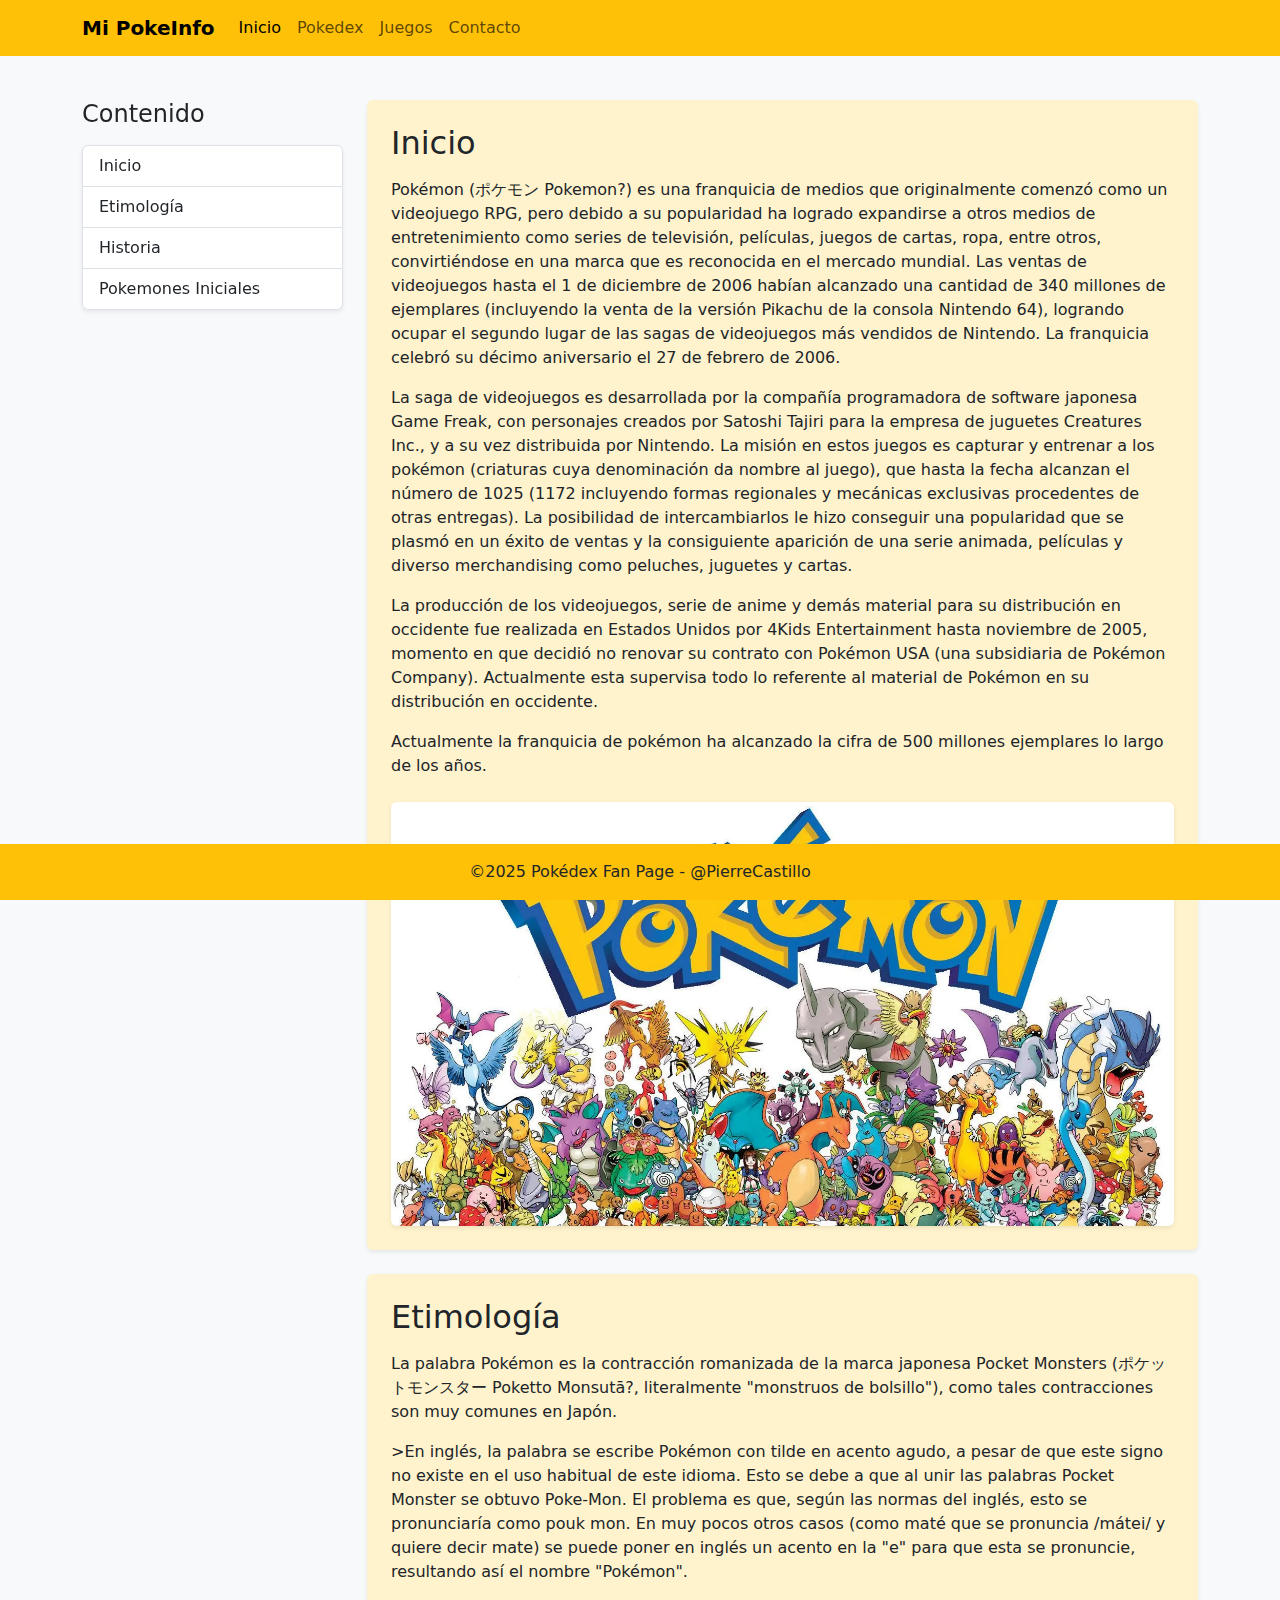
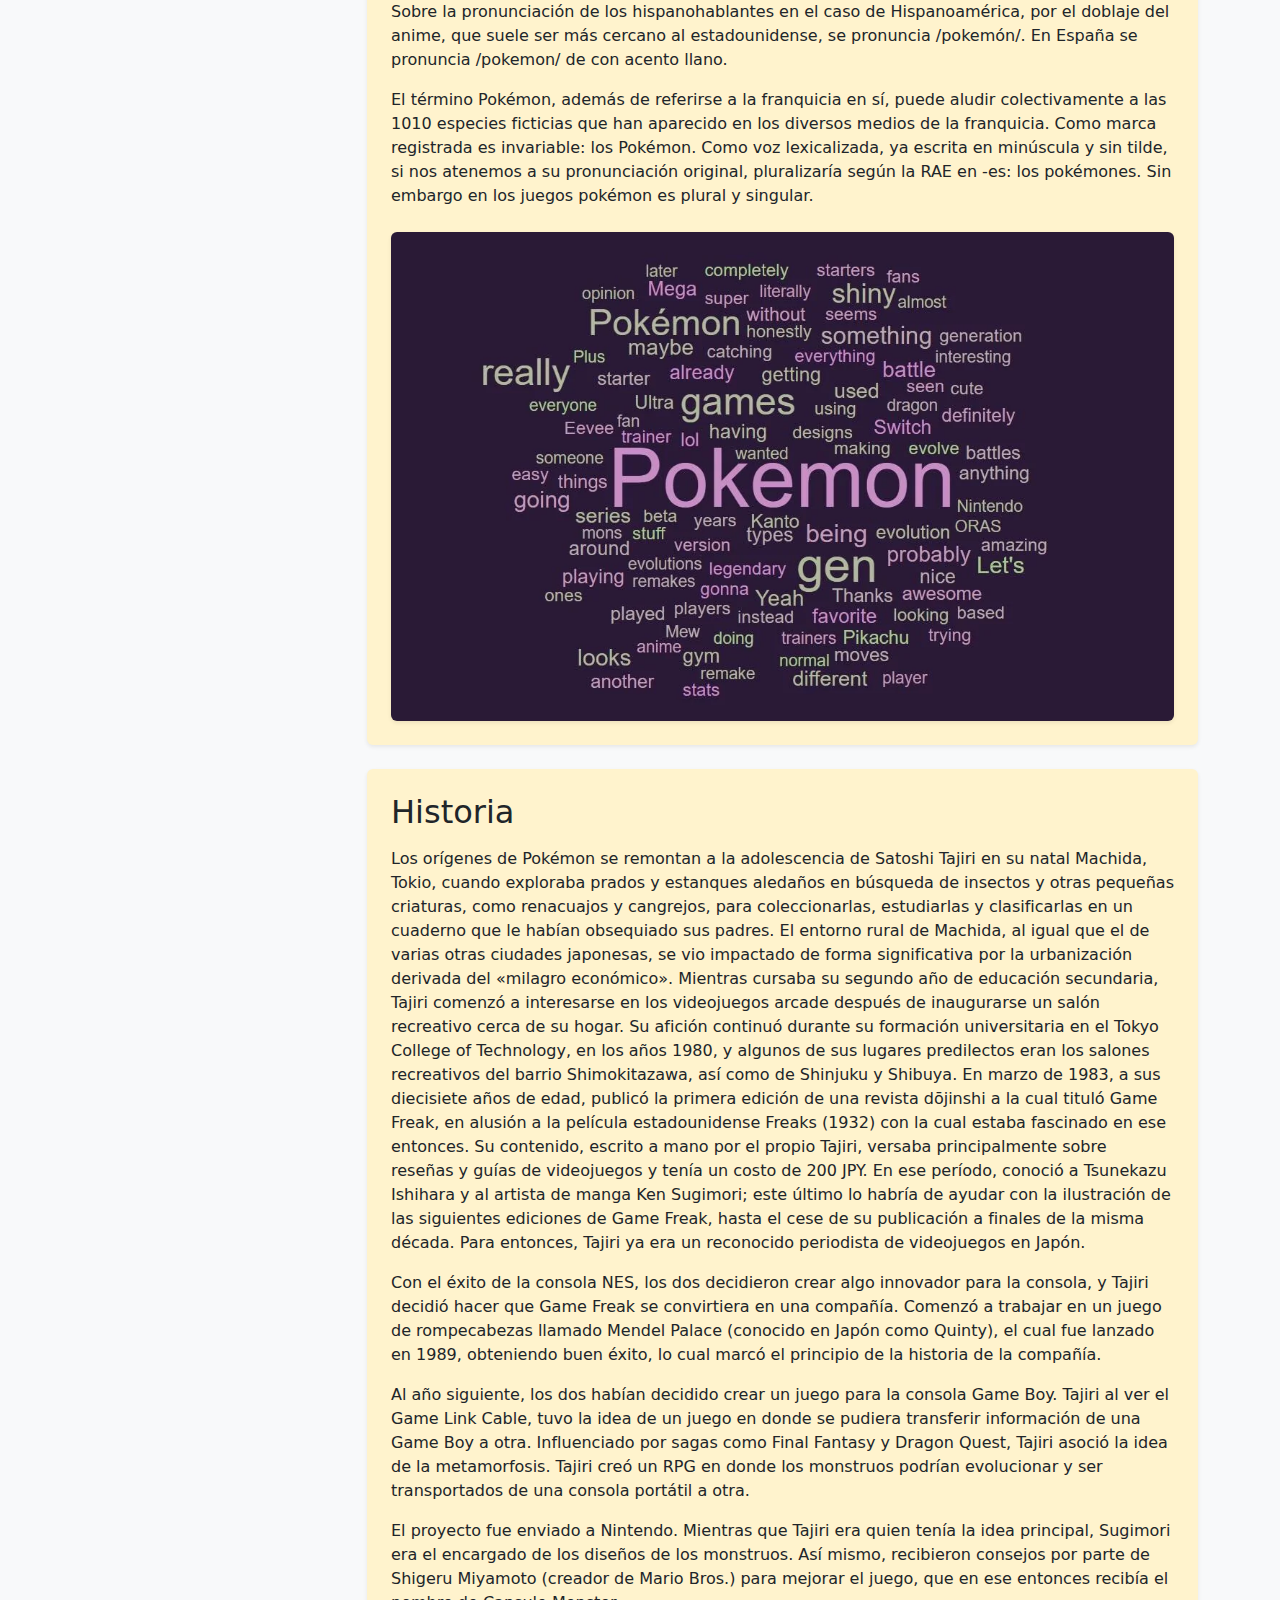
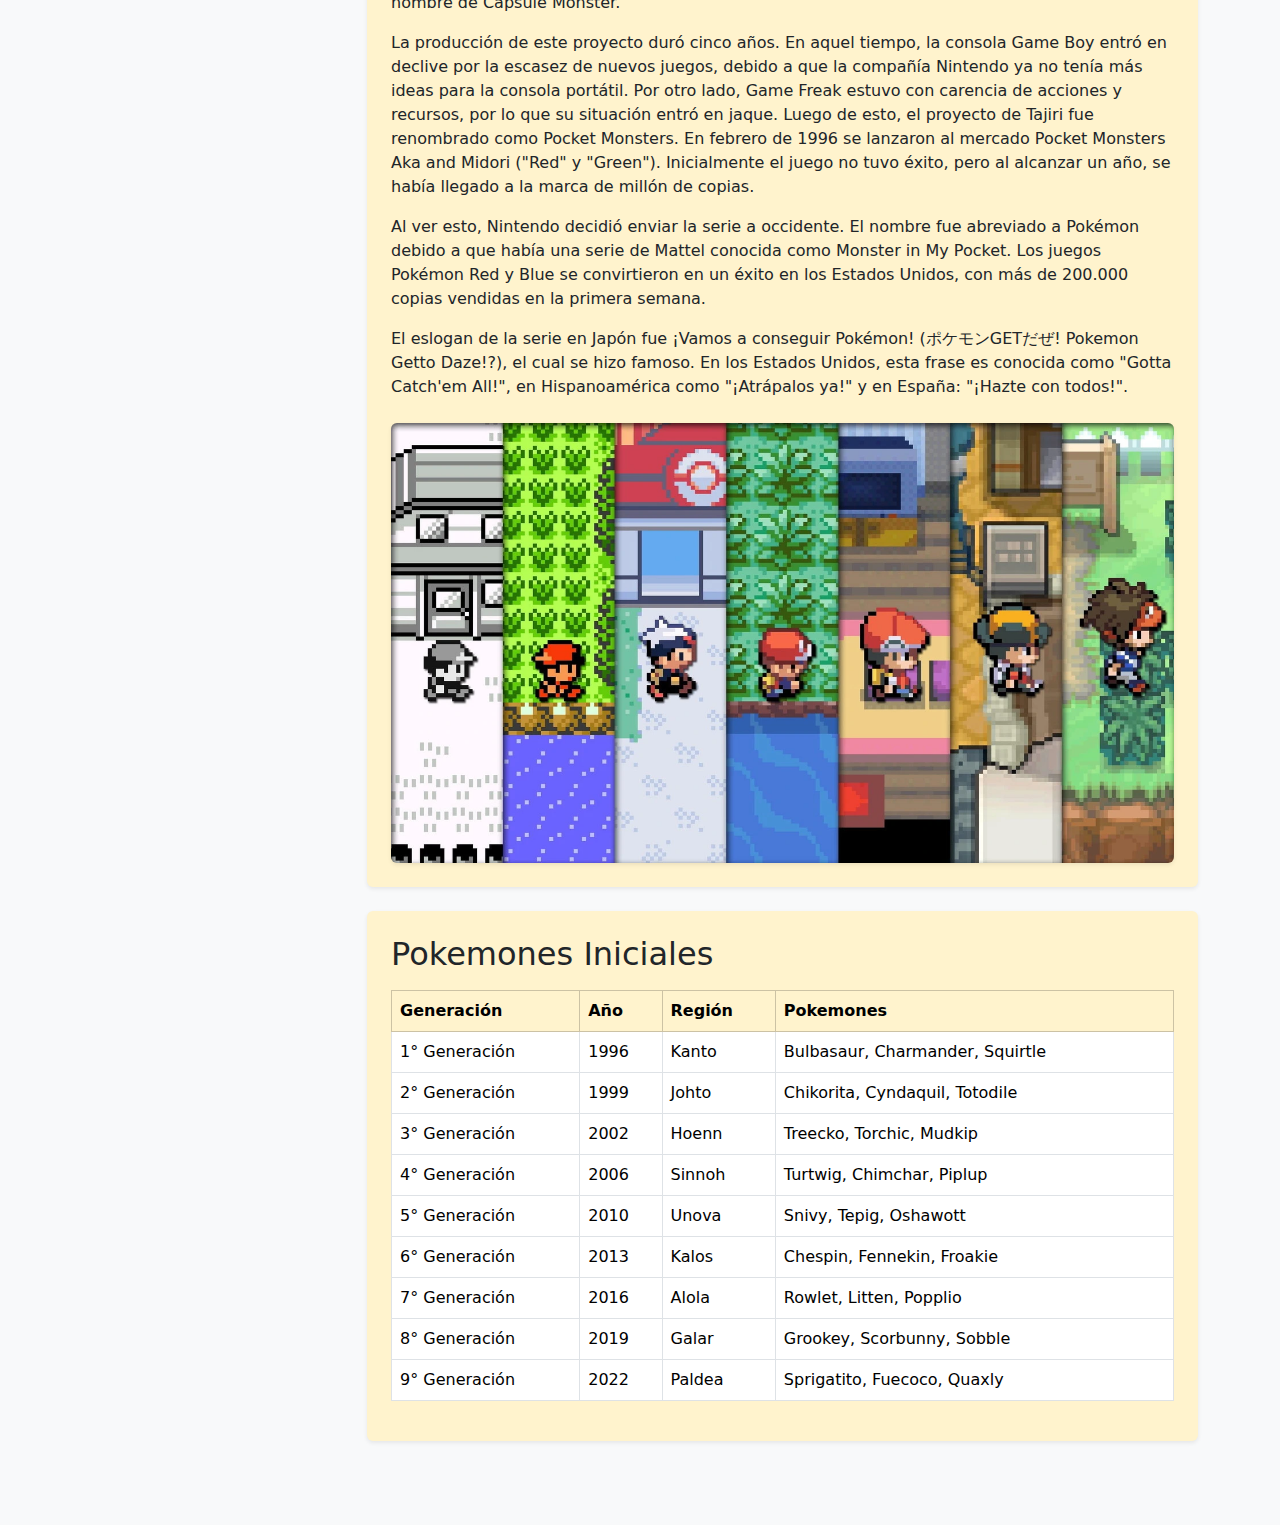
<file: index.html>
<!DOCTYPE html>
<html lang="es">
<head>
    <meta charset="UTF-8">
    <meta name="description" content="Explora información detallada sobre los Pokémon, tipos y evoluciones.">
    <meta name="keywords" content="Pokémon, Pokédex, tipos, evoluciones">
    <meta name="viewport" content="width=device-width, initial-scale=1.0">
    <title>Mi PokeInfo</title>
    <!-- Bootstrap CSS -->
    <link href="https://cdn.jsdelivr.net/npm/bootstrap@5.3.0/dist/css/bootstrap.min.css" rel="stylesheet">
    <!-- Estilos personalizados -->
    <link rel="stylesheet" href="css/style.css">
</head>
<body class="bg-light">
    <!-- Navbar fija -->
    <nav class="navbar navbar-expand-lg navbar-light fixed-top bg-warning">
        <div class="container">
            <a class="navbar-brand fw-bold" href="#">Mi PokeInfo</a>
            <button class="navbar-toggler" type="button" data-bs-toggle="collapse" data-bs-target="#navbarNav">
                <span class="navbar-toggler-icon"></span>
            </button>
            <div class="collapse navbar-collapse" id="navbarNav">
                <ul class="navbar-nav">
                    <li class="nav-item">
                        <a class="nav-link active" href="index.html">Inicio</a>
                    </li>
                    <li class="nav-item">
                        <a class="nav-link" href="pokedex.html">Pokedex</a>
                    </li>
                    <li class="nav-item">
                        <a class="nav-link" href="juegos.html">Juegos</a>
                    </li>
                    <li class="nav-item">
                        <a class="nav-link" href="contacto.html">Contacto</a>
                    </li>
                </ul>
            </div>
        </div>
    </nav>

    <!-- Wrapper para contenido principal -->
    <div class="wrapper">
        <div class="container mt-4">
            <div class="row">
                <!-- Sidebar -->
                <div class="col-md-3">
                    <div class="position-sticky" style="top: 5rem;">
                        <h2 class="h4 mb-3">Contenido</h2>
                        <div class="list-group shadow-sm">
                            <a href="#inicio" class="list-group-item list-group-item-action">Inicio</a>
                            <a href="#etimologia" class="list-group-item list-group-item-action">Etimología</a>
                            <a href="#historia" class="list-group-item list-group-item-action">Historia</a>
                            <a href="#iniciales" class="list-group-item list-group-item-action">Pokemones Iniciales</a>
                        </div>
                    </div>
                </div>

                <!-- Contenido principal -->
                <div class="col-md-9">
                    <div id="inicio" class="bg-warning-subtle rounded p-4 shadow-sm mb-4">
                        <h2 class="mb-3">Inicio</h2>
                        <p>Pokémon (ポケモン Pokemon?) es una franquicia de medios que originalmente comenzó como un videojuego RPG, pero debido a su popularidad ha logrado expandirse a otros medios de entretenimiento como series de televisión, películas, juegos de cartas, ropa, entre otros, convirtiéndose en una marca que es reconocida en el mercado mundial. Las ventas de videojuegos hasta el 1 de diciembre de 2006 habían alcanzado una cantidad de 340 millones de ejemplares (incluyendo la venta de la versión Pikachu de la consola Nintendo 64), logrando ocupar el segundo lugar de las sagas de videojuegos más vendidos de Nintendo. La franquicia celebró su décimo aniversario el 27 de febrero de 2006.</p> <!--Párrafo de texto-->

                        <p>La saga de videojuegos es desarrollada por la compañía programadora de software japonesa Game Freak, con personajes creados por Satoshi Tajiri para la empresa de juguetes Creatures Inc., y a su vez distribuida por Nintendo. La misión en estos juegos es capturar y entrenar a los pokémon (criaturas cuya denominación da nombre al juego), que hasta la fecha alcanzan el número de 1025 (1172 incluyendo formas regionales y mecánicas exclusivas procedentes de otras entregas). La posibilidad de intercambiarlos le hizo conseguir una popularidad que se plasmó en un éxito de ventas y la consiguiente aparición de una serie animada, películas y diverso merchandising como peluches, juguetes y cartas.</p>

                        <p>La producción de los videojuegos, serie de anime y demás material para su distribución en occidente fue realizada en Estados Unidos por 4Kids Entertainment hasta noviembre de 2005, momento en que decidió no renovar su contrato con Pokémon USA (una subsidiaria de Pokémon Company). Actualmente esta supervisa todo lo referente al material de Pokémon en su distribución en occidente.</p>

                        <p>Actualmente la franquicia de pokémon ha alcanzado la cifra de 500 millones ejemplares lo largo de los años.</p>

                        <div class="text-center mt-4">
                            <img src="img/inicio.webp" alt="Historia de Pokémon" class="img-fluid rounded shadow-sm img-hover">
                        </div>
                    </div>

                    <div id="etimologia" class="bg-warning-subtle rounded p-4 shadow-sm mb-4">
                        <h2 class="mb-3">Etimología</h2>
                        <p>La palabra Pokémon es la contracción romanizada de la marca japonesa Pocket Monsters (ポケットモンスター Poketto Monsutā?, literalmente "monstruos de bolsillo"), como tales contracciones son muy comunes en Japón.</p>

                        <p>>En inglés, la palabra se escribe Pokémon con tilde en acento agudo, a pesar de que este signo no existe en el uso habitual de este idioma. Esto se debe a que al unir las palabras Pocket Monster se obtuvo Poke-Mon. El problema es que, según las normas del inglés, esto se pronunciaría como pouk mon. En muy pocos otros casos (como maté que se pronuncia /mátei/ y quiere decir mate) se puede poner en inglés un acento en la "e" para que esta se pronuncie, resultando así el nombre "Pokémon".</p>
                            
                        <p>Sobre la pronunciación de los hispanohablantes en el caso de Hispanoamérica, por el doblaje del anime, que suele ser más cercano al estadounidense, se pronuncia /pokemón/. En España se pronuncia /pokemon/ de con acento llano.</p>
                            
                        <p>El término Pokémon, además de referirse a la franquicia en sí, puede aludir colectivamente a las 1010 especies ficticias que han aparecido en los diversos medios de la franquicia. Como marca registrada es invariable: los Pokémon. Como voz lexicalizada, ya escrita en minúscula y sin tilde, si nos atenemos a su pronunciación original, pluralizaría según la RAE en -es: los pokémones. Sin embargo en los juegos pokémon es plural y singular.</p>

                        <div class="text-center mt-4">
                            <img src="img/etimologia.webp" alt="Historia de Pokémon" class="img-fluid rounded shadow-sm img-hover">
                        </div>
                    </div>

                    <div id="historia" class="bg-warning-subtle rounded p-4 shadow-sm mb-4">
                        <h2 class="mb-3">Historia</h2>
                        <p>Los orígenes de Pokémon se remontan a la adolescencia de Satoshi Tajiri en su natal Machida, Tokio, cuando exploraba prados y estanques aledaños en búsqueda de insectos y otras pequeñas criaturas, como renacuajos y cangrejos, para coleccionarlas, estudiarlas y clasificarlas en un cuaderno que le habían obsequiado sus padres. El entorno rural de Machida, al igual que el de varias otras ciudades japonesas, se vio impactado de forma significativa por la urbanización derivada del «milagro económico». Mientras cursaba su segundo año de educación secundaria, Tajiri comenzó a interesarse en los videojuegos arcade después de inaugurarse un salón recreativo cerca de su hogar. Su afición continuó durante su formación universitaria en el Tokyo College of Technology, en los años 1980, y algunos de sus lugares predilectos eran los salones recreativos del barrio Shimokitazawa, así como de Shinjuku y Shibuya. En marzo de 1983, a sus diecisiete años de edad, publicó la primera edición de una revista dōjinshi a la cual tituló Game Freak, en alusión a la película estadounidense Freaks (1932) con la cual estaba fascinado en ese entonces. Su contenido, escrito a mano por el propio Tajiri, versaba principalmente sobre reseñas y guías de videojuegos y tenía un costo de 200 JPY. En ese período, conoció a Tsunekazu Ishihara y al artista de manga Ken Sugimori; este último lo habría de ayudar con la ilustración de las siguientes ediciones de Game Freak, hasta el cese de su publicación a finales de la misma década. Para entonces, Tajiri ya era un reconocido periodista de videojuegos en Japón.</p>

                        <p>Con el éxito de la consola NES, los dos decidieron crear algo innovador para la consola, y Tajiri decidió hacer que Game Freak se convirtiera en una compañía. Comenzó a trabajar en un juego de rompecabezas llamado Mendel Palace (conocido en Japón como Quinty), el cual fue lanzado en 1989, obteniendo buen éxito, lo cual marcó el principio de la historia de la compañía.</p>

                        <p>Al año siguiente, los dos habían decidido crear un juego para la consola Game Boy. Tajiri al ver el Game Link Cable, tuvo la idea de un juego en donde se pudiera transferir información de una Game Boy a otra. Influenciado por sagas como Final Fantasy y Dragon Quest, Tajiri asoció la idea de la metamorfosis. Tajiri creó un RPG en donde los monstruos podrían evolucionar y ser transportados de una consola portátil a otra.</p>

                        <p>El proyecto fue enviado a Nintendo. Mientras que Tajiri era quien tenía la idea principal, Sugimori era el encargado de los diseños de los monstruos. Así mismo, recibieron consejos por parte de Shigeru Miyamoto (creador de Mario Bros.) para mejorar el juego, que en ese entonces recibía el nombre de Capsule Monster.</p>

                        <p>La producción de este proyecto duró cinco años. En aquel tiempo, la consola Game Boy entró en declive por la escasez de nuevos juegos, debido a que la compañía Nintendo ya no tenía más ideas para la consola portátil. Por otro lado, Game Freak estuvo con carencia de acciones y recursos, por lo que su situación entró en jaque. Luego de esto, el proyecto de Tajiri fue renombrado como Pocket Monsters. En febrero de 1996 se lanzaron al mercado Pocket Monsters Aka and Midori ("Red" y "Green"). Inicialmente el juego no tuvo éxito, pero al alcanzar un año, se había llegado a la marca de millón de copias.</p>

                        <p>Al ver esto, Nintendo decidió enviar la serie a occidente. El nombre fue abreviado a Pokémon debido a que había una serie de Mattel conocida como Monster in My Pocket. Los juegos Pokémon Red y Blue se convirtieron en un éxito en los Estados Unidos, con más de 200.000 copias vendidas en la primera semana.</p>

                        <p>El eslogan de la serie en Japón fue ¡Vamos a conseguir Pokémon! (ポケモンGETだぜ! Pokemon Getto Daze!?), el cual se hizo famoso. En los Estados Unidos, esta frase es conocida como "Gotta Catch'em All!", en Hispanoamérica como "¡Atrápalos ya!" y en España: "¡Hazte con todos!".</p>

                        <div class="text-center mt-4">
                            <img src="img/historia.webp" alt="Historia de Pokémon" class="img-fluid rounded shadow-sm img-hover">
                        </div>
                    </div>

                    <div id="iniciales" class="bg-warning-subtle rounded p-4 shadow-sm mb-4">
                        <h2 class="mb-3">Pokemones Iniciales</h2>
                        <div class="table-responsive">
                            <table class="table table-bordered table-hover bg-white">
                                <thead class="table-warning">
                                    <tr>
                                        <th>Generación</th>
                                        <th>Año</th>
                                        <th>Región</th>
                                        <th>Pokemones</th>
                                    </tr>
                                </thead>
                                <tbody>
                                    <tr> 
                                        <td>1° Generación</td>
                                        <td>1996</td>
                                        <td>Kanto</td>
                                        <td>Bulbasaur, Charmander, Squirtle</td>
                                    </tr>
                                    <tr>
                                        <td>2° Generación</td>
                                        <td>1999</td>
                                        <td>Johto</td>
                                        <td>Chikorita, Cyndaquil, Totodile</td>
                                    </tr>
                                    <tr>
                                        <td>3° Generación</td>
                                        <td>2002</td>
                                        <td>Hoenn</td>
                                        <td>Treecko, Torchic, Mudkip</td>
                                    </tr>
                                    <tr>
                                        <td>4° Generación</td>
                                        <td>2006</td>
                                        <td>Sinnoh</td>
                                        <td>Turtwig, Chimchar, Piplup</td>
                                    </tr>
                                    <tr>
                                        <td>5° Generación</td>
                                        <td>2010</td>
                                        <td>Unova</td>
                                        <td>Snivy, Tepig, Oshawott</td>
                                    </tr>
                                    <tr>
                                        <td>6° Generación</td>
                                        <td>2013</td>
                                        <td>Kalos</td>
                                        <td>Chespin, Fennekin, Froakie</td>
                                    </tr>
                                    <tr>
                                        <td>7° Generación</td>
                                        <td>2016</td>
                                        <td>Alola</td>
                                        <td>Rowlet, Litten, Popplio</td>
                                    </tr>
                                    <tr>
                                        <td>8° Generación</td>
                                        <td>2019</td>
                                        <td>Galar</td>
                                        <td>Grookey, Scorbunny, Sobble</td>
                                    </tr>
                                    <tr>
                                        <td>9° Generación</td>
                                        <td>2022</td>
                                        <td>Paldea</td>
                                        <td>Sprigatito, Fuecoco, Quaxly</td>
                                    </tr>
                                </tbody>
                            </table>
                        </div>
                    </div>
                </div>
            </div>
        </div>
    </div>

    <!-- Footer fijo -->
    <footer class="bg-warning text-center py-3">
        <p class="mb-0">©2025 Pokédex Fan Page - @PierreCastillo</p>
    </footer>

    <!-- Bootstrap JS -->
    <script src="https://cdn.jsdelivr.net/npm/bootstrap@5.3.0/dist/js/bootstrap.bundle.min.js"></script>
</body>
</html>
</file>
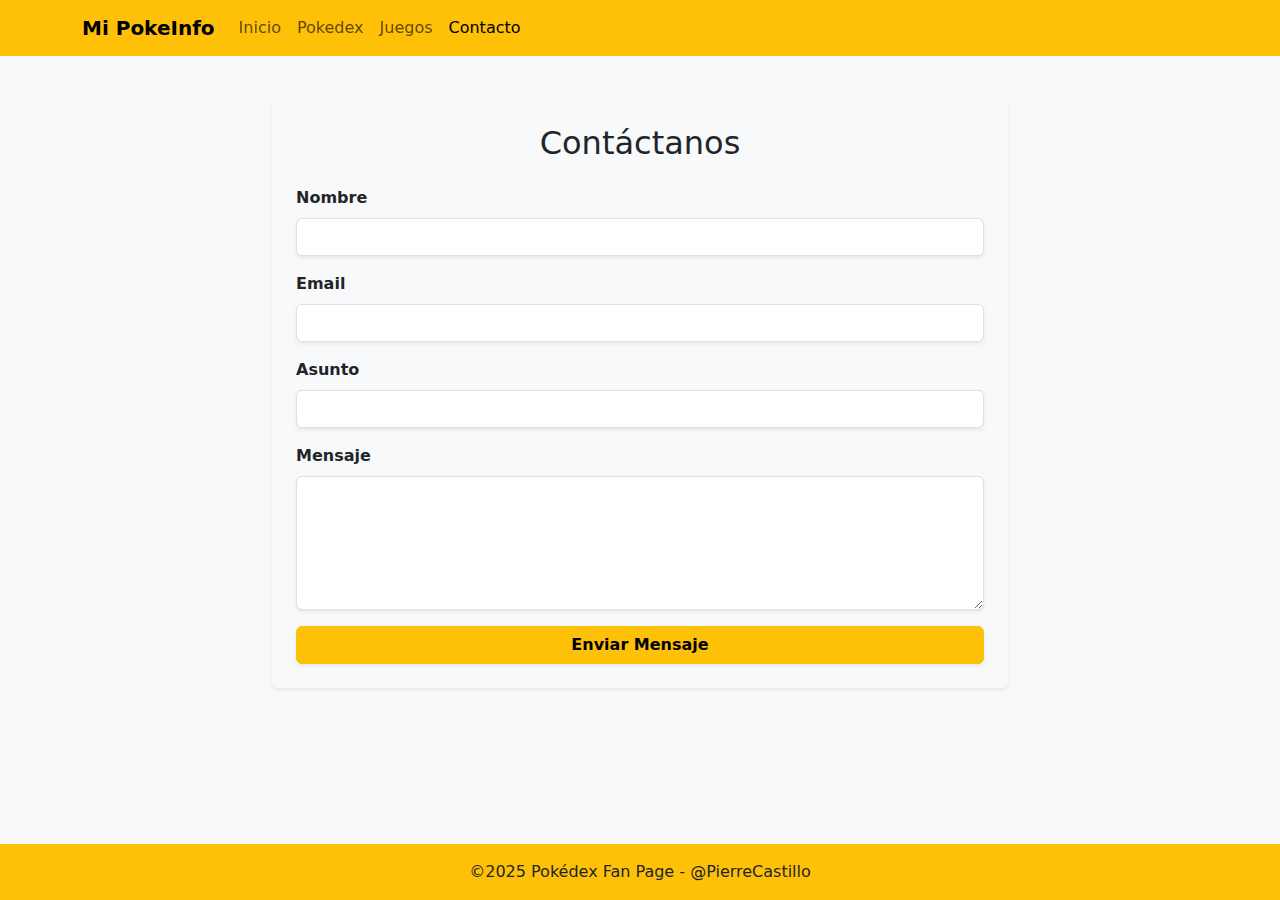
<file: contacto.html>
<!DOCTYPE html>
<html lang="es">
<head>
    <meta charset="UTF-8">
    <meta name="description" content="Contacta con nosotros - Mi PokeInfo">
    <meta name="keywords" content="Pokémon, contacto, sugerencias">
    <meta name="viewport" content="width=device-width, initial-scale=1.0">
    <title>Contacto - Mi PokeInfo</title>
    <!-- Bootstrap CSS -->
    <link href="https://cdn.jsdelivr.net/npm/bootstrap@5.3.0/dist/css/bootstrap.min.css" rel="stylesheet">
    <!-- Estilos personalizados -->
    <link rel="stylesheet" href="css/style.css">
</head>
<body class="bg-light">
    <div class="wrapper">
        <!-- Navbar fija -->
        <nav class="navbar navbar-expand-lg navbar-light fixed-top bg-warning">
            <div class="container">
                <a class="navbar-brand fw-bold" href="#">Mi PokeInfo</a>
                <button class="navbar-toggler" type="button" data-bs-toggle="collapse" data-bs-target="#navbarNav">
                    <span class="navbar-toggler-icon"></span>
                </button>
                <div class="collapse navbar-collapse" id="navbarNav">
                    <ul class="navbar-nav">
                        <li class="nav-item">
                            <a class="nav-link" href="index.html">Inicio</a>
                        </li>
                        <li class="nav-item">
                            <a class="nav-link" href="pokedex.html">Pokedex</a>
                        </li>
                        <li class="nav-item">
                            <a class="nav-link" href="juegos.html">Juegos</a>
                        </li>
                        <li class="nav-item">
                            <a class="nav-link active" href="contacto.html">Contacto</a>
                        </li>
                    </ul>
                </div>
            </div>
        </nav>

        <!-- Contenido principal -->
        <div class="main-content">
            <div class="container mt-4">
                <div class="row justify-content-center">
                    <div class="col-md-8">
                        <div class="custom-section rounded p-4 shadow-sm">
                            <h2 class="text-center mb-4">Contáctanos</h2>
                            <form>
                                <div class="mb-3">
                                    <label for="nombre" class="form-label fw-bold">Nombre</label>
                                    <input type="text" class="form-control shadow-sm" id="nombre" required>
                                </div>
                                <div class="mb-3">
                                    <label for="email" class="form-label fw-bold">Email</label>
                                    <input type="email" class="form-control shadow-sm" id="email" required>
                                </div>
                                <div class="mb-3">
                                    <label for="asunto" class="form-label fw-bold">Asunto</label>
                                    <input type="text" class="form-control shadow-sm" id="asunto" required>
                                </div>
                                <div class="mb-3">
                                    <label for="mensaje" class="form-label fw-bold">Mensaje</label>
                                    <textarea class="form-control shadow-sm" id="mensaje" rows="5" required></textarea>
                                </div>
                                <button type="submit" class="btn btn-warning w-100 fw-bold shadow-sm" 
                                        style="transition: background-color 0.3s;"
                                        onmouseover="this.style.backgroundColor='#e6b800'"
                                        onmouseout="this.style.backgroundColor='#ffc107'">
                                    Enviar Mensaje
                                </button>
                            </form>
                        </div>
                    </div>
                </div>
            </div>
        </div>

        <!-- Footer -->
        <footer class="bg-warning text-center py-3 mt-4">
            <p class="mb-0">©2025 Pokédex Fan Page - @PierreCastillo</p>
        </footer>
    </div>
    <!-- Scripts -->
    <script src="https://cdn.jsdelivr.net/npm/bootstrap@5.3.0/dist/js/bootstrap.bundle.min.js"></script>
</body>
</html>
</file>
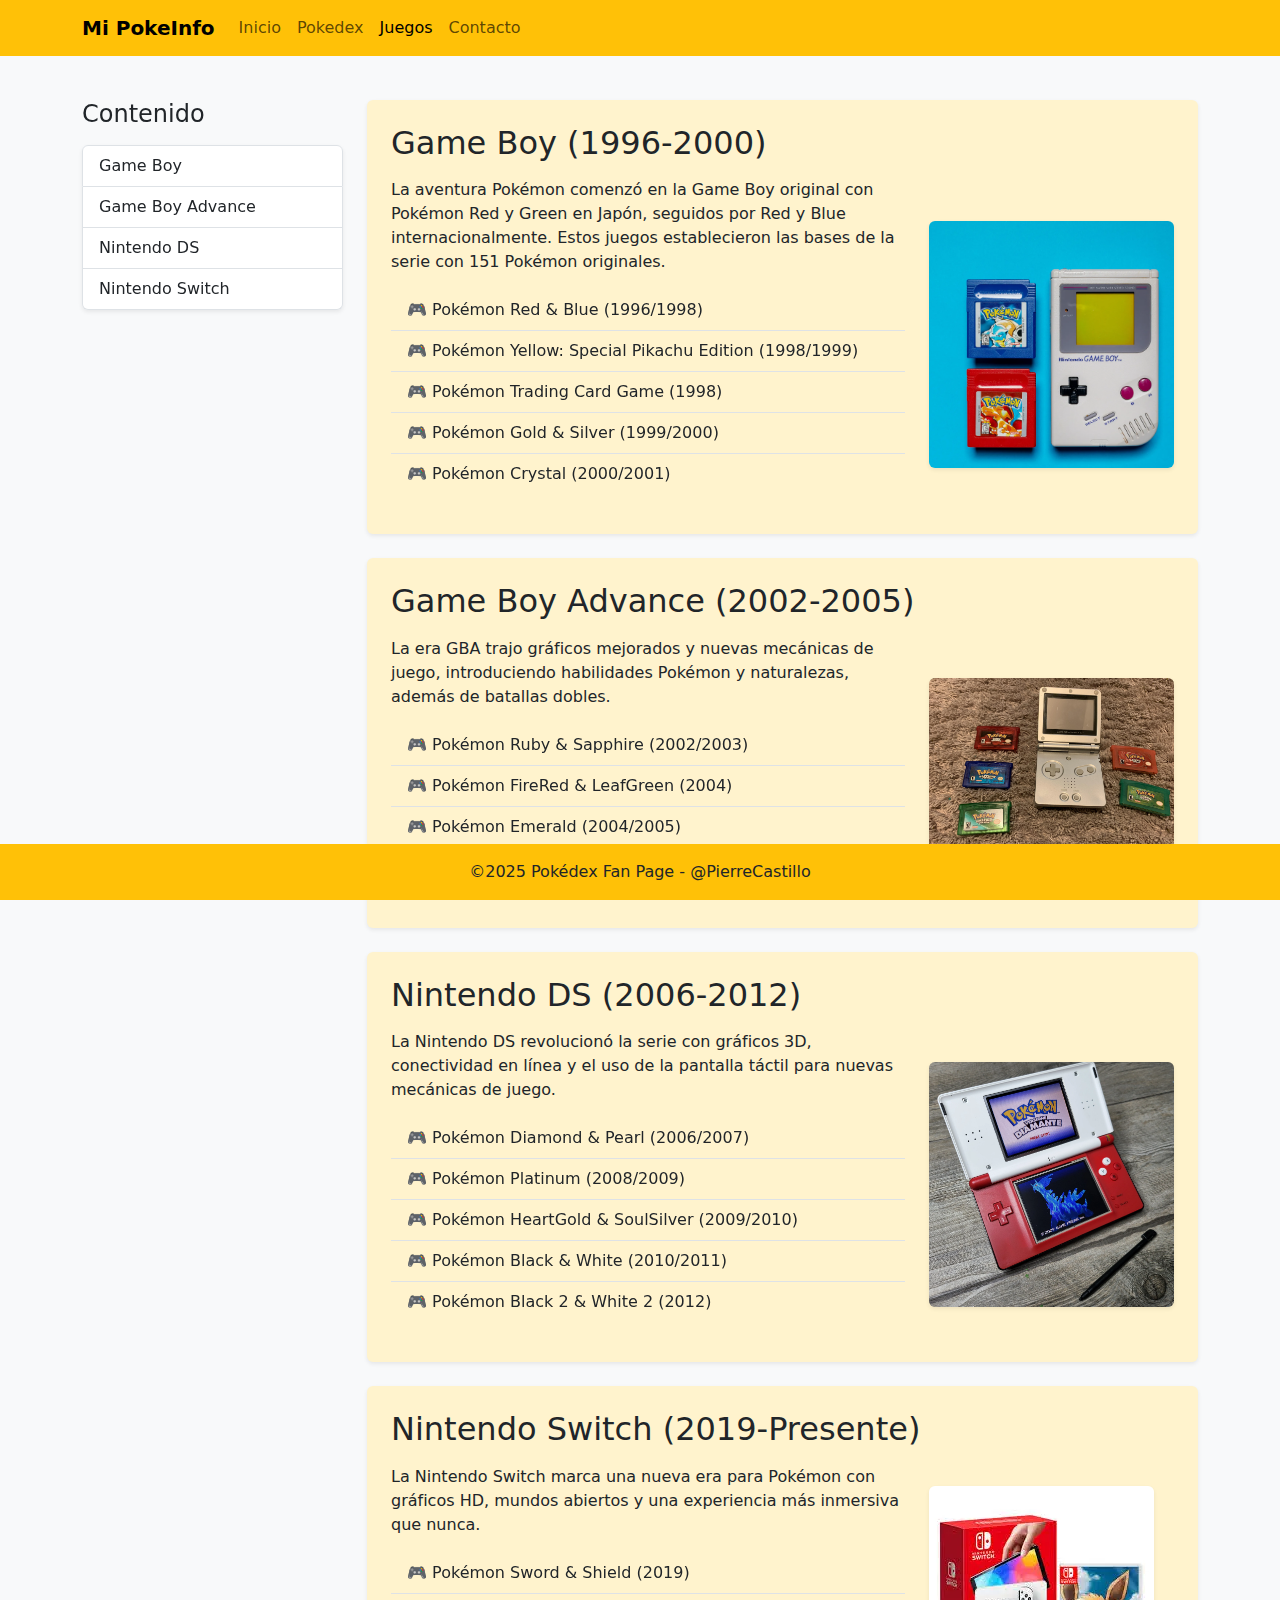
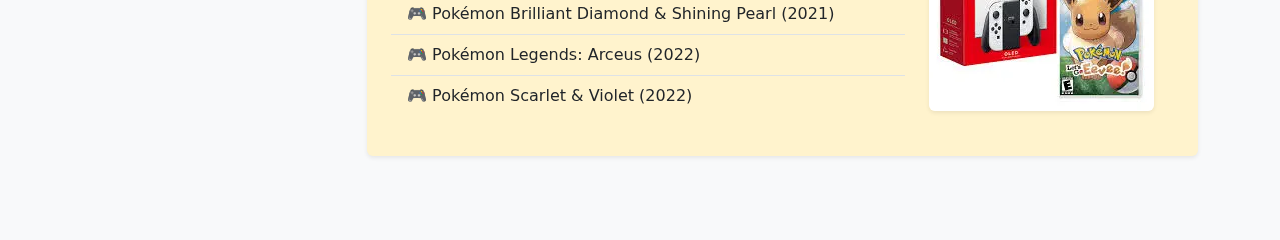
<file: juegos.html>
<!DOCTYPE html>
<html lang="es">
<head>
    <meta charset="UTF-8">
    <meta name="description" content="Explora los diferentes juegos de Pokémon a través de las generaciones y plataformas">
    <meta name="keywords" content="Pokémon, juegos, Game Boy, Game Boy Advance, Nintendo DS, Nintendo Switch">
    <meta name="viewport" content="width=device-width, initial-scale=1.0">
    <title>Juegos - Mi PokeInfo</title>
    <!-- Bootstrap CSS -->
    <link href="https://cdn.jsdelivr.net/npm/bootstrap@5.3.0/dist/css/bootstrap.min.css" rel="stylesheet">
    <!-- Estilos personalizados -->
    <link rel="stylesheet" href="css/style.css">
</head>
<body class="bg-light">
    <div class="wrapper">
        <!-- Navbar fija -->
        <nav class="navbar navbar-expand-lg navbar-light fixed-top bg-warning">
            <div class="container">
                <a class="navbar-brand fw-bold" href="#">Mi PokeInfo</a>
                <button class="navbar-toggler" type="button" data-bs-toggle="collapse" data-bs-target="#navbarNav">
                    <span class="navbar-toggler-icon"></span>
                </button>
                <div class="collapse navbar-collapse" id="navbarNav">
                    <ul class="navbar-nav">
                        <li class="nav-item">
                            <a class="nav-link" href="index.html">Inicio</a>
                        </li>
                        <li class="nav-item">
                            <a class="nav-link" href="pokedex.html">Pokedex</a>
                        </li>
                        <li class="nav-item">
                            <a class="nav-link active" href="juegos.html">Juegos</a>
                        </li>
                        <li class="nav-item">
                            <a class="nav-link" href="contacto.html">Contacto</a>
                        </li>
                    </ul>
                </div>
            </div>
        </nav>

        <!-- Contenido principal -->
        <div class="main-content">
            <div class="container mt-4">
                <div class="row">
                    <!-- Sidebar -->
                    <div class="col-md-3">
                        <div class="position-sticky" style="top: 5rem;">
                            <h2 class="h4 mb-3">Contenido</h2>
                            <div class="list-group shadow-sm">
                                <a href="#gameboy" class="list-group-item list-group-item-action">Game Boy</a>
                                <a href="#gba" class="list-group-item list-group-item-action">Game Boy Advance</a>
                                <a href="#nds" class="list-group-item list-group-item-action">Nintendo DS</a>
                                <a href="#switch" class="list-group-item list-group-item-action">Nintendo Switch</a>
                            </div>
                        </div>
                    </div>

                    <!-- Contenido principal -->
                    <div class="col-md-9">
                        <!-- Game Boy -->
                        <div id="gameboy" class="bg-warning-subtle rounded p-4 shadow-sm mb-4">
                            <h2 class="mb-3">Game Boy (1996-2000)</h2>
                            <div class="row align-items-center">
                                <div class="col-md-8 mb-3">
                                    <p>La aventura Pokémon comenzó en la Game Boy original con Pokémon Red y Green en Japón, seguidos por Red y Blue internacionalmente. Estos juegos establecieron las bases de la serie con 151 Pokémon originales.</p>
                                    <ul class="list-group list-group-flush bg-transparent">
                                        <li class="list-group-item bg-transparent">🎮 Pokémon Red & Blue (1996/1998)</li>
                                        <li class="list-group-item bg-transparent">🎮 Pokémon Yellow: Special Pikachu Edition (1998/1999)</li>
                                        <li class="list-group-item bg-transparent">🎮 Pokémon Trading Card Game (1998)</li>
                                        <li class="list-group-item bg-transparent">🎮 Pokémon Gold & Silver (1999/2000)</li>
                                        <li class="list-group-item bg-transparent">🎮 Pokémon Crystal (2000/2001)</li>
                                    </ul>
                                </div>
                                <div class="col-md-4">
                                    <img src="img/gameboy.webp" alt="Game Boy Games" class="img-fluid rounded shadow-sm img-hover game-img">
                                </div>
                            </div>
                        </div>

                        <!-- Game Boy Advance -->
                        <div id="gba" class="bg-warning-subtle rounded p-4 shadow-sm mb-4">
                            <h2 class="mb-3">Game Boy Advance (2002-2005)</h2>
                            <div class="row align-items-center">
                                <div class="col-md-8 mb-3">
                                    <p>La era GBA trajo gráficos mejorados y nuevas mecánicas de juego, introduciendo habilidades Pokémon y naturalezas, además de batallas dobles.</p>
                                    <ul class="list-group list-group-flush bg-transparent">
                                        <li class="list-group-item bg-transparent">🎮 Pokémon Ruby & Sapphire (2002/2003)</li>
                                        <li class="list-group-item bg-transparent">🎮 Pokémon FireRed & LeafGreen (2004)</li>
                                        <li class="list-group-item bg-transparent">🎮 Pokémon Emerald (2004/2005)</li>
                                        <li class="list-group-item bg-transparent">🎮 Pokémon Mystery Dungeon: Red Rescue Team (2005)</li>
                                    </ul>
                                </div>
                                <div class="col-md-4">
                                            <img src="img/gba.webp" class="img-fluid rounded shadow-sm img-hover game-img" alt="Game Boy Advance con Pokémon">
                                        
                                </div>
                            </div>
                        </div>

                        <!-- Nintendo DS -->
                        <div id="nds" class="bg-warning-subtle rounded p-4 shadow-sm mb-4">
                            <h2 class="mb-3">Nintendo DS (2006-2012)</h2>
                            <div class="row align-items-center">
                                <div class="col-md-8 mb-3">
                                    <p>La Nintendo DS revolucionó la serie con gráficos 3D, conectividad en línea y el uso de la pantalla táctil para nuevas mecánicas de juego.</p>
                                    <ul class="list-group list-group-flush bg-transparent">
                                        <li class="list-group-item bg-transparent">🎮 Pokémon Diamond & Pearl (2006/2007)</li>
                                        <li class="list-group-item bg-transparent">🎮 Pokémon Platinum (2008/2009)</li>
                                        <li class="list-group-item bg-transparent">🎮 Pokémon HeartGold & SoulSilver (2009/2010)</li>
                                        <li class="list-group-item bg-transparent">🎮 Pokémon Black & White (2010/2011)</li>
                                        <li class="list-group-item bg-transparent">🎮 Pokémon Black 2 & White 2 (2012)</li>
                                    </ul>
                                </div>
                                <div class="col-md-4">
                                            <img src="img/nds.webp" class="img-fluid rounded shadow-sm img-hover game-img" alt="Nintendo DS con Pokémon">
                                </div>
                            </div>
                        </div>

                        <!-- Nintendo Switch -->
                        <div id="switch" class="bg-warning-subtle rounded p-4 shadow-sm mb-4">
                            <h2 class="mb-3">Nintendo Switch (2019-Presente)</h2>
                            <div class="row align-items-center">
                                <div class="col-md-8 mb-3">
                                    <p>La Nintendo Switch marca una nueva era para Pokémon con gráficos HD, mundos abiertos y una experiencia más inmersiva que nunca.</p>
                                    <ul class="list-group list-group-flush bg-transparent">
                                        <li class="list-group-item bg-transparent">🎮 Pokémon Sword & Shield (2019)</li>
                                        <li class="list-group-item bg-transparent">🎮 Pokémon Brilliant Diamond & Shining Pearl (2021)</li>
                                        <li class="list-group-item bg-transparent">🎮 Pokémon Legends: Arceus (2022)</li>
                                        <li class="list-group-item bg-transparent">🎮 Pokémon Scarlet & Violet (2022)</li>
                                    </ul>
                                </div>
                                <div class="col-md-4">
                                            <img src="img/switch.webp" class="img-fluid rounded shadow-sm img-hover game-img" alt="Nintendo Switch con Pokémon">
                                </div>
                            </div>
                        </div>
                    </div>
                </div>
            </div>
        </div>

        <!-- Footer -->
        <footer class="bg-warning text-center py-3 mt-4">
            <p class="mb-0">©2025 Pokédex Fan Page - @PierreCastillo</p>
        </footer>
    </div>
    <!-- Scripts -->
    <script src="https://cdn.jsdelivr.net/npm/bootstrap@5.3.0/dist/js/bootstrap.bundle.min.js"></script>
</body>
</html>
</file>
<file: css/style.css>
/* Estilos base necesarios para el footer fijo */
body {
    padding-top: 76px;
    padding-bottom: 60px;
}

/* Footer fijo */
footer {
    position: fixed;
    bottom: 0;
    width: 100%;
    z-index: 1030;
}

/* Ajuste para los encabezados de sección */
[id] {
    scroll-margin-top: 100px;
}


/* Colores de tipos Pokémon */
.bg-normal { background-color: #919a9b !important; }
.bg-fire { background-color: #ff9839 !important; }
.bg-water { background-color: #39b0e7 !important; }
.bg-grass { background-color: #40cf6f !important; }
.bg-electric { background-color: #f6d831 !important; }
.bg-fairy { background-color: #ff84e7 !important; }
.bg-poison { background-color: #bc52e7 !important; }
.bg-ground { background-color: #c2af6f !important; }
.bg-rock { background-color: #e88245 !important; }
.bg-psychic { background-color: #ff8783 !important; }
.bg-dark { background-color: #697b9b !important; }
.bg-dragon { background-color: #5188bc !important; }
.bg-ghost { background-color: #5f64cf !important; }
.bg-ice { background-color: #62ccd4 !important; }
.bg-steel { background-color: #5e9fb2 !important; }
.bg-fighting { background-color: #f4658a !important; }
.bg-flying { background-color: #517cd4 !important; }
.bg-bug { background-color: #a2d438 !important; }

/* Animación para tarjetas Pokémon */
.pokemon-card {
    transition: all 0.3s ease;
    background: linear-gradient(145deg, #ffffff 0%, #f8f9fa 100%);
}

.pokemon-card:hover {
    transform: translateY(-10px);
    box-shadow: 0 15px 30px rgba(0,0,0,0.1);
    border: 2px solid #ffc107;
}

.pokemon-card .card-img-top {
    transition: all 0.3s ease;
    padding: 1rem;
}

.pokemon-card:hover .card-img-top {
    transform: scale(1.1) rotate(3deg);
}

.pokemon-card .card-body {
    transition: all 0.3s ease;
    background: transparent;
}

.pokemon-card:hover .card-body {
    background: linear-gradient(145deg, #fff5d6 0%, #fff9e6 100%);
}

@keyframes floatAnimation {
    0% {
        transform: translateY(0);
    }
    50% {
        transform: translateY(-10px);
    }
    100% {
        transform: translateY(0);
    }
}

@keyframes hoverIndex {
    0% { transform: scale(1)}
    50% { transform: scale(1.1)}
    100% { transform: scale(1)}
}

/* Aplicamos la animación a las imágenes del index */
.img-hover {
    transition: transform 0.3s ease;
    animation: floatAnimation 3s ease-in-out infinite;
}

.img-hover:hover {
    animation: hoverIndex 1.5s ease-in-out infinite;
    filter: brightness(110%);/* Pausa la animación al hacer hover */
}


@keyframes gameImageAnimation {
    0% {
        transform: translateY(0) scale(1) rotate(0);
        filter: brightness(100%);
        box-shadow: 0 0 20px rgba(255, 193, 7, 0.2);
    }
    25% {
        transform: translateY(-10px) scale(1.03) rotate(2deg);
        filter: brightness(110%);
        box-shadow: 0 10px 25px rgba(255, 193, 7, 0.3);
    }
    50% {
        transform: translateY(5px) scale(1.05) rotate(-2deg);
        filter: brightness(120%);
        box-shadow: 0 15px 30px rgba(255, 193, 7, 0.4);
    }
    75% {
        transform: translateY(-5px) scale(1.03) rotate(1deg);
        filter: brightness(110%);
        box-shadow: 0 10px 25px rgba(255, 193, 7, 0.3);
    }
    100% {
        transform: translateY(0) scale(1) rotate(0);
        filter: brightness(100%);
        box-shadow: 0 0 20px rgba(255, 193, 7, 0.2);
    }
}

@keyframes hoverGame {
    0% {
        transform: perspective(1000px) rotateX(0) rotateY(0) scale(1);
        filter: brightness(100%);
    }
    25% {
        transform: perspective(1000px) rotateX(10deg) rotateY(15deg) scale(1.1);
        filter: brightness(110%);
    }
    50% {
        transform: perspective(1000px) rotateX(-5deg) rotateY(-10deg) scale(1.15);
        filter: brightness(120%);
    }
    75% {
        transform: perspective(1000px) rotateX(10deg) rotateY(15deg) scale(1.1);
        filter: brightness(110%);
    }
    100% {
        transform: perspective(1000px) rotateX(0) rotateY(0) scale(1);
        filter: brightness(100%);
    }
}

.game-img {
    transition: all 0.5s ease;
    animation: gameImageAnimation 5s ease-in-out infinite;
    transform-style: preserve-3d;
    position: relative;
}

.game-img:hover {
    animation: hoverGame 2s ease-in-out infinite;
    box-shadow: 
        0 0 30px rgba(255, 193, 7, 0.4),
        0 0 50px rgba(255, 193, 7, 0.2),
        0 0 70px rgba(255, 193, 7, 0.1);
}

.game-img::after {
    content: '';
    position: absolute;
    top: -10px;
    left: -10px;
    right: -10px;
    bottom: -10px;
    border: 2px solid rgba(255, 193, 7, 0.5);
    border-radius: 10px;
    animation: borderAnimation 2s linear infinite;
    pointer-events: none;
}

@keyframes borderAnimation {
    0% {
        transform: scale(1);
        opacity: 0.5;
    }
    50% {
        transform: scale(1.1);
        opacity: 0.8;
    }
    100% {
        transform: scale(1);
        opacity: 0.5;
    }
}
</file>
